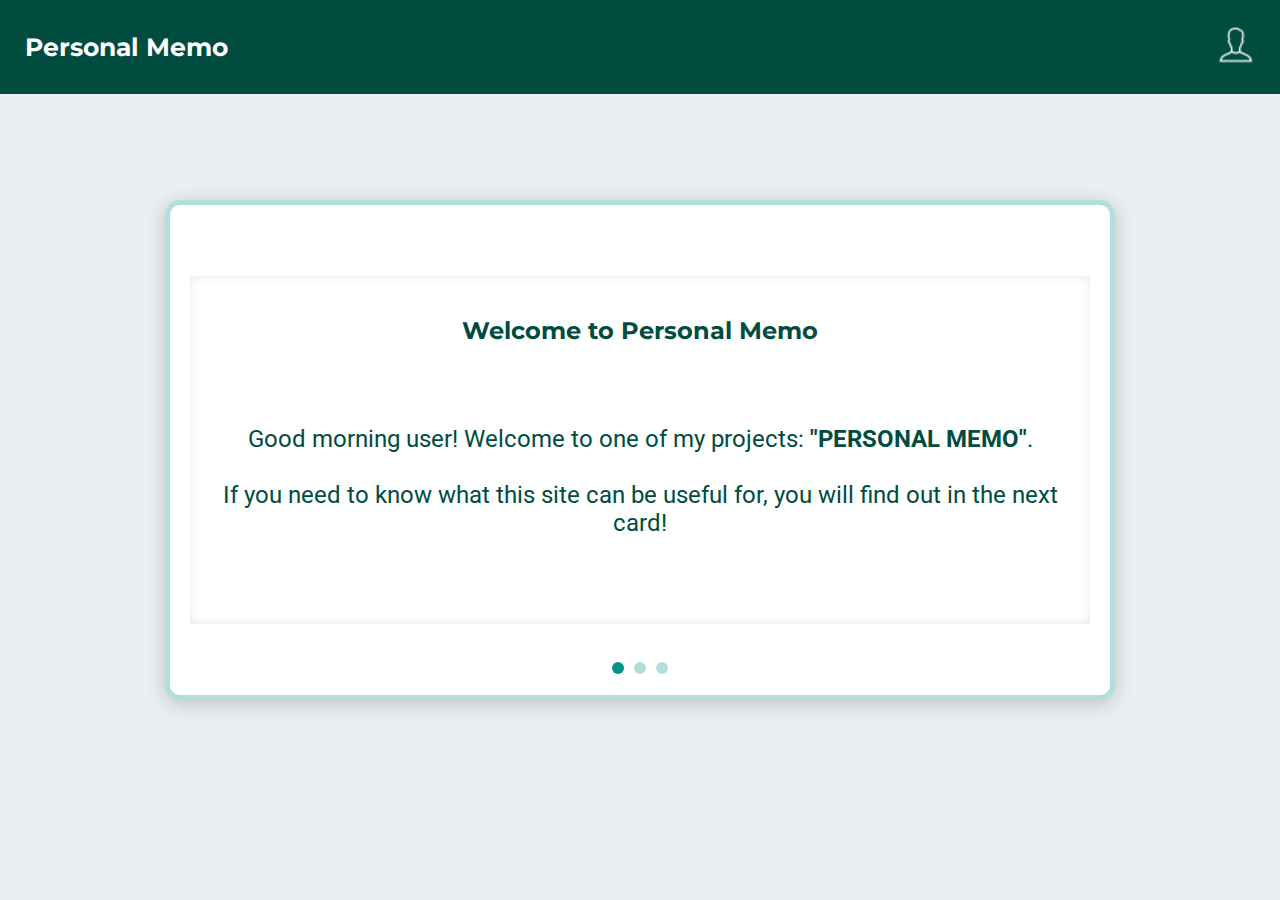
<file: index.html>
<!DOCTYPE html>
<html lang="en">
<head>
    <meta charset="UTF-8">
    <meta name="viewport" content="width=device-width, initial-scale=1.0">
    <title>Personal Memo</title>
    <link rel="stylesheet" href="static/css/index.css">
    <link rel="icon" href="static/images/logo.png" alt="">
</head>
<body>
    <header>
        <div class="logo">
            <a class="content-logo" href="index.html">Personal Memo</a>
        </div> 
        <div class="register-login">
            <a class="redirect-icon" href="#">
                <img src="static/images/unknown-user.png" alt="User Icon">
            </a>
        </div>
    </header>
    <div class="carousel-wrapper">
        <div class="carousel-container">
            <div class="cards">
                <div class="card active">
                    <h2>Welcome to Personal Memo</h2>
                    <p class="card-content"><br><br><span id="timezone-message"></span> user! Welcome to one of my projects: <b>"PERSONAL MEMO"</b>. <br><br>If you need to know what this site can be useful for, you will find out in the next card!</p>
                </div>
                <div class="card">
                    <h2>A little more...</h2>
                    <p class="card-content"><b>Personal Memo</b> is a <u>secure and user-friendly digital space</u> for organizing your 
                        <b><i>thoughts</i></b>, <b><i>memories</i></b>, and <b><i>plans</i></b>. It offers private journals, a memory vault for storing photos and milestones, 
                        to-do lists, customizable templates, advanced search and tagging, multi-device syncing, and strong privacy features.</p>
                    <div class="button">
                        <a href="#">Click Me!</a>
                    </div>
                </div>
                <div class="card">
                    <h2>Contact Me</h2>
                    <p class="card-content">If you need to contact me... <br><br><i>maybe you found some visual bug or you want <br>to know more information about this site</i><br><br> do not hesitate to contact me by clicking the button below me!</p>
                    <div class="button">
                        <a href="#">Click Me!</a>
                    </div>
                </div>
            </div>
            <div class="indicators">
                <span class="indicator active" data-index="0"></span>
                <span class="indicator" data-index="1"></span>
                <span class="indicator" data-index="2"></span>
            </div>
        </div>
    </div>
    <script>
        document.addEventListener("DOMContentLoaded", function() {
            const now = new Date();
            const hours = now.getHours();
            let message = '';

            if (hours >= 6 && hours < 12) {
                message = "Good morning";
            } else if (hours >= 12 && hours < 19) {
                message = "Good afternoon";
            } else {
                message = "Good night";
            }

            document.getElementById('timezone-message').textContent = message;
        });

        let currentIndex = 0;
        const cards = document.querySelectorAll('.card');
        const indicators = document.querySelectorAll('.indicator');

        function updateCarousel(index) {
            const offset = -index * 100;
            document.querySelector('.cards').style.transform = `translateX(${offset}%)`;

            indicators.forEach(indicator => indicator.classList.remove('active'));
            indicators[index].classList.add('active');
        }

        function nextCard() {
            currentIndex = (currentIndex + 1) % cards.length;
            updateCarousel(currentIndex);
        }

        function selectCard(event) {
            const index = parseInt(event.target.getAttribute('data-index'));
            currentIndex = index;
            updateCarousel(currentIndex);
        }

        setInterval(nextCard, 8000);
        indicators.forEach(indicator => indicator.addEventListener('click', selectCard));
    </script>
</body>
</html>
</file>
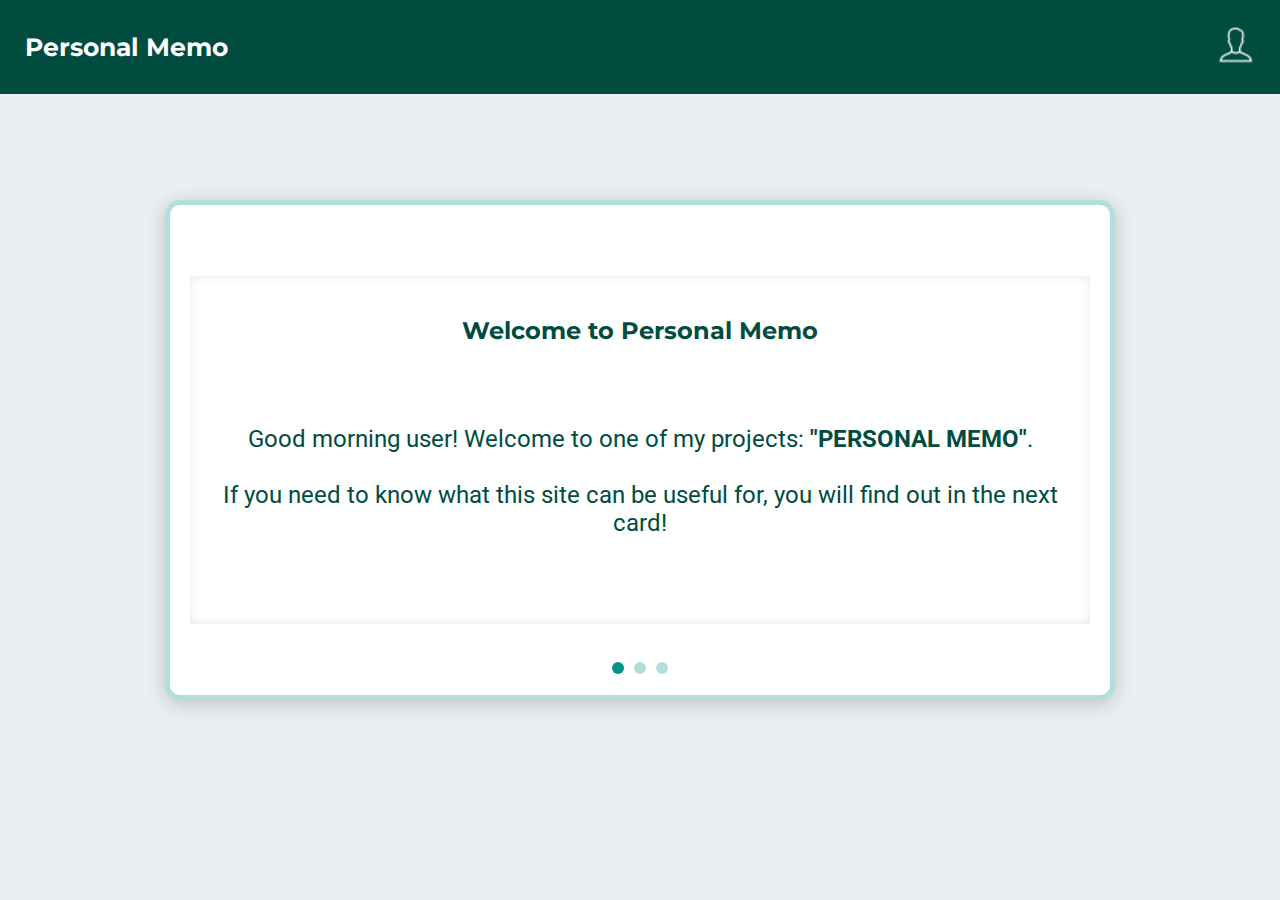
<file: template/index.html>
<!DOCTYPE html>
<html lang="en">
<head>
    <meta charset="UTF-8">
    <meta name="viewport" content="width=device-width, initial-scale=1.0">
    <title>Personal Memo</title>
    <link rel="stylesheet" href="/static/css/index.css">
    <link rel="icon" href="/static/images/logo.png" alt="">
</head>
<body>
    <header>
        <div class="logo">
            <a class="content-logo" href="index.html">Personal Memo</a>
        </div> 
        <div class="register-login">
            <a class="redirect-icon" href="/template/register-login.html">
                <img src="/static/images/unknown-user.png" alt="User Icon">
            </a>
        </div>
    </header>
    <div class="carousel-wrapper">
        <div class="carousel-container">
            <div class="cards">
                <div class="card active">
                    <h2>Welcome to Personal Memo</h2>
                    <p class="card-content"><br><br><span id="timezone-message"></span> user! Welcome to one of my projects: <b>"PERSONAL MEMO"</b>. <br><br>If you need to know what this site can be useful for, you will find out in the next card!</p>
                </div>
                <div class="card">
                    <h2>A little more...</h2>
                    <p class="card-content"><b>Personal Memo</b> is a <u>secure and user-friendly digital space</u> for organizing your 
                        <b><i>thoughts</i></b>, <b><i>memories</i></b>, and <b><i>plans</i></b>. It offers private journals, a memory vault for storing photos and milestones, 
                        to-do lists, customizable templates, advanced search and tagging, multi-device syncing, and strong privacy features.</p>
                    <div class="button">
                        <a href="#">Click Me!</a>
                    </div>
                </div>
                <div class="card">
                    <h2>Contact Me</h2>
                    <p class="card-content">If you need to contact me... <br><br><i>maybe you found some visual bug or you want <br>to know more information about this site</i><br><br> do not hesitate to contact me by clicking the button below me!</p>
                    <div class="button">
                        <a href="#">Click Me!</a>
                    </div>
                </div>
            </div>
            <div class="indicators">
                <span class="indicator active" data-index="0"></span>
                <span class="indicator" data-index="1"></span>
                <span class="indicator" data-index="2"></span>
            </div>
        </div>
    </div>
    <script>
        document.addEventListener("DOMContentLoaded", function() {
            const now = new Date();
            const hours = now.getHours();
            let message = '';

            if (hours >= 6 && hours < 12) {
                message = "Good morning";
            } else if (hours >= 12 && hours < 19) {
                message = "Good afternoon";
            } else {
                message = "Good night";
            }

            document.getElementById('timezone-message').textContent = message;
        });

        let currentIndex = 0;
        const cards = document.querySelectorAll('.card');
        const indicators = document.querySelectorAll('.indicator');

        function updateCarousel(index) {
            const offset = -index * 100;
            document.querySelector('.cards').style.transform = `translateX(${offset}%)`;

            indicators.forEach(indicator => indicator.classList.remove('active'));
            indicators[index].classList.add('active');
        }

        function nextCard() {
            currentIndex = (currentIndex + 1) % cards.length;
            updateCarousel(currentIndex);
        }

        function selectCard(event) {
            const index = parseInt(event.target.getAttribute('data-index'));
            currentIndex = index;
            updateCarousel(currentIndex);
        }

        setInterval(nextCard, 8000);
        indicators.forEach(indicator => indicator.addEventListener('click', selectCard));
    </script>
</body>
</html>
</file>
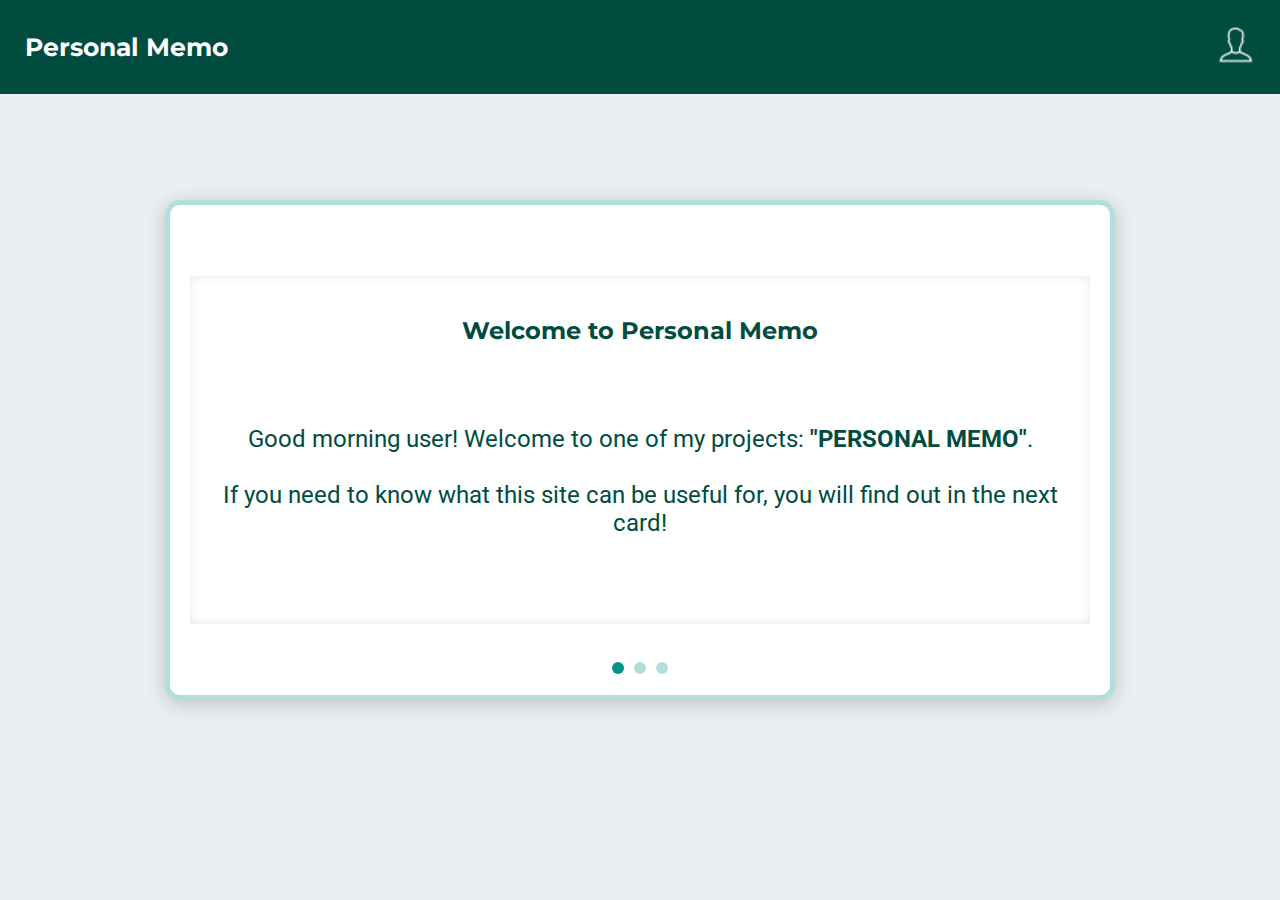
<file: templates/index.html>
<!DOCTYPE html>
<html lang="en">
<head>
    <meta charset="UTF-8">
    <meta name="viewport" content="width=device-width, initial-scale=1.0">
    <title>Personal Memo</title>
    <link rel="stylesheet" href="/static/css/index.css">
    <link rel="icon" href="/static/images/logo.png" alt="">
</head>
<body>
    <header>
        <div class="logo">
            <a class="content-logo" href="index.html">Personal Memo</a>
        </div> 
        <div class="register-login">
            <a class="redirect-icon" href="{{ url_for('static', filename='css/register-login.css') }}">
                <img src="/static/images/unknown-user.png" alt="User Icon">
            </a>
        </div>
    </header>
    <div class="carousel-wrapper">
        <div class="carousel-container">
            <div class="cards">
                <div class="card active">
                    <h2>Welcome to Personal Memo</h2>
                    <p class="card-content"><br><br><span id="timezone-message"></span> user! Welcome to one of my projects: <b>"PERSONAL MEMO"</b>. <br><br>If you need to know what this site can be useful for, you will find out in the next card!</p>
                </div>
                <div class="card">
                    <h2>A little more...</h2>
                    <p class="card-content"><b>Personal Memo</b> is a <u>secure and user-friendly digital space</u> for organizing your 
                        <b><i>thoughts</i></b>, <b><i>memories</i></b>, and <b><i>plans</i></b>. It offers private journals, a memory vault for storing photos and milestones, 
                        to-do lists, customizable templates, advanced search and tagging, multi-device syncing, and strong privacy features.</p>
                    <div class="button">
                        <a href="#">Click Me!</a>
                    </div>
                </div>
                <div class="card">
                    <h2>Contact Me</h2>
                    <p class="card-content">If you need to contact me... <br><br><i>maybe you found some visual bug or you want <br>to know more information about this site</i><br><br> do not hesitate to contact me by clicking the button below me!</p>
                    <div class="button">
                        <a href="#">Click Me!</a>
                    </div>
                </div>
            </div>
            <div class="indicators">
                <span class="indicator active" data-index="0"></span>
                <span class="indicator" data-index="1"></span>
                <span class="indicator" data-index="2"></span>
            </div>
        </div>
    </div>
    <script src="/static/js/index.js"></script>
</body>
</html>
</file>
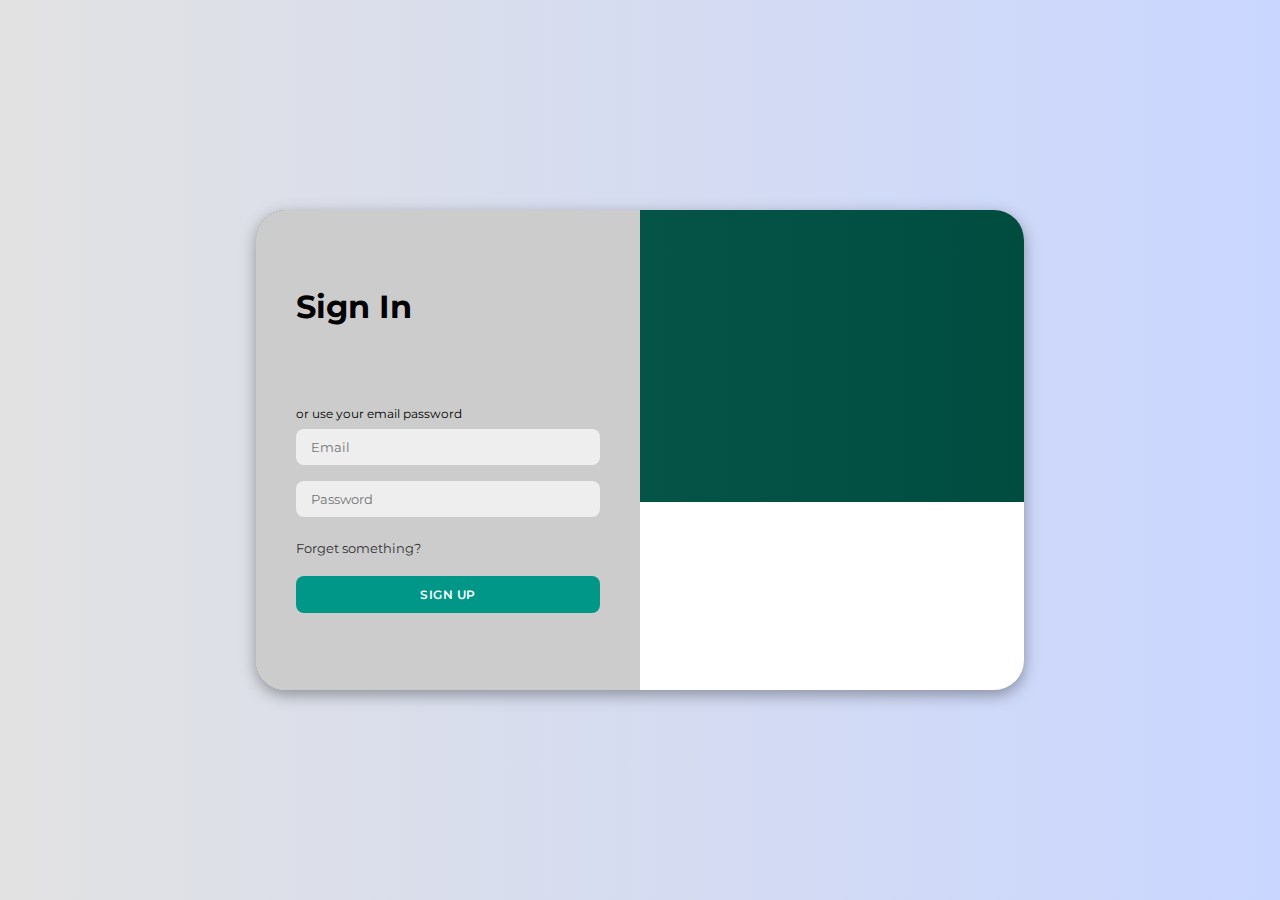
<file: template/register-login.html>
<!DOCTYPE html>
<html lang="en">
<head>
    <meta charset="UTF-8">
    <meta name="viewport" content="width=device-width, initial-scale=1.0">
    <title>Sign up or Log In - Personal Memo</title>
    <link rel="icon" href="static/images/logo.png" alt="">
    <link rel="stylesheet" href="/static/css/register-login.css">
    <link rel="stylesheet" href="https://cdnjs.cloudflare.com/ajax/libs/font-awesome/6.6.0/css/all.min.css" integrity="sha512-Kc323vGBEqzTmouAECnVceyQqyqdsSiqLQISBL29aUW4U/M7pSPA/gEUZQqv1cwx4OnYxTxve5UMg5GT6L4JJg==" crossorigin="anonymous" referrerpolicy="no-referrer" />
</head>
<body>
    <div class="container" id="container">
        <div class="form-container sign-up">
            <form>
                <h1>Create Account</h1>
                <div class="social-icons">
                    <a href="#" class="icon"><i class="fa-brands fa-google"></i></a>
                    <a href="#" class="icon"><i class="fa-brands fa-facebook-f"></i></a>
                    <a href="#" class="icon"><i class="fa-brands fa-github"></i></a>
                    <a href="#" class="icon"><i class="fa-brands fa-linkedin-in"></i></a>
                </div>
                <span>or use your email for registeration</span>
                <input type="text"
                placeholder="Name">
                <input type="email"
                placeholder="Email">
                <input type="password"
                placeholder="Password">
                <button>Sign Up</button>
            </form>
        </div>

        <div class="form-container sign-in">
            <form>
                <h1>Sign In</h1>
                <div class="social-icons">
                    <a href="#" class="icon"><i class="fa-brands fa-google"></i></a>
                    <a href="#" class="icon"><i class="fa-brands fa-facebook-f"></i></a>
                    <a href="#" class="icon"><i class="fa-brands fa-github"></i></a>
                    <a href="#" class="icon"><i class="fa-brands fa-linkedin-in"></i></a>
                </div>
                <span>or use your email password</span>
                <input type="email"
                placeholder="Email">
                <input type="password"
                placeholder="Password">
                <a href="#">Forget something?</a>
                <button>Sign Up</button>
            </form>
        </div>

        <div class="toogle-container">
            <div class="toggle">
                <div class="toogle-panel toggle-left">
                    <h1>Welcome Back!</h1>
                    <p>Enter your personal details to enter your personal space! :D</p>
                    <button class="hidden" id="login">Sign In</button>
                </div>
                <div class="toogle-panel toggle-right">
                    <h1>Hello User!</h1>
                    <p>Register with your personal details to enter in your new personal space! :D</p>
                    <button class="hidden" id="register">Sign Up</button>
                </div>
            </div>
        </div>
    </div>
    <script>

    </script>
</body>
</html>
</file>
<file: static/css/index.css>
/* Importa i font da Google Fonts */
@import url('https://fonts.googleapis.com/css2?family=Open+Sans:wght@400;600&family=Roboto:wght@400;700&family=Montserrat:wght@700&display=swap');

html, body {
    box-sizing: border-box;
    margin: 0;
    padding: 0;
    background-color: #EAF0F1;
    font-family: 'Open Sans', Arial, sans-serif; /* Font del corpo */
    height: 100vh; /* Imposta l'altezza del body per facilitare il centraggio verticale */
}

header {
    background-color: #004D40;
    padding: 25px;
    display: flex;
    justify-content: space-between;
    align-items: center;
    color: #FFFFFF;
    font-family: 'Roboto', 'Helvetica Neue', sans-serif; /* Font dell'header */
}

.logo a {
    text-decoration: none;
    color: #FFFFFF;
    font-family: 'Montserrat', 'Poppins', sans-serif; /* Font del logo */
    font-size: 25px;
    font-weight: bold;
}

.content-logo:hover {
    color: #B2DFDB; /* Colore di hover per il logo */
}

.register-login .redirect-icon img {
    width: 40px;
    height: 40px;
    border-radius: 20%;
}

.register-login img:hover {
    transform: scale(1.1); /* Effetto zoom al passaggio del mouse */
}

/* Stili del carosello */
.carousel-wrapper {
    width: 80%; 
    max-width: 900px; /* Dimensione massima per il carosello */
    height: 50vh; 
    border: 5px solid #B2DFDB;
    border-radius: 15px; 
    padding: 20px; 
    box-shadow: 0 4px 20px rgba(0, 0, 0, 0.2);
    background-color: #FFFFFF;
    position: absolute;
    top: 50%;
    left: 50%;
    transform: translate(-50%, -50%);
}

/* Stili del carosello e indicatori */
.carousel-container {
    width: 100%; 
    height: 100%; 
    overflow: hidden; 
    position: relative;
    display: flex;
    justify-content: center; 
    align-items: center; 
}

.cards {
    display: flex;
    transition: transform 0.5s ease-in-out;
    width: 300%; /* Adjusted for 3 cards */
}

.card {
    flex: 0 0 100%;
    background-color: #FFFFFF;
    padding: 20px;
    box-shadow: inset 0px 0px 10px rgba(0, 0, 0, 0.1);
    text-align: center;
    box-sizing: border-box;
    font-family: 'Open Sans', Arial, sans-serif; /* Font del testo della card */
}



.card h2 {
    font-family: 'Montserrat', sans-serif; /* Font del titolo nella card */
    color: #004D40;
    margin-bottom: 10px;
}

.card-content {
    font-size: 24px; /* Adjusted for better readability */
    font-family: 'Roboto', sans-serif; /* Font del testo nella card */
    color: #004D40;
}

.button a {
    display: inline-block;
    padding: 12px 25px; /* Spaziatura interna del bottone */
    font-size: 16px; /* Dimensione del testo */
    font-weight: bold; /* Spessore del testo */
    font-family: 'Montserrat', sans-serif; /* Font del bottone */
    color: #FFFFFF; /* Colore del testo */
    background-color: #009688; /* Colore di sfondo */
    border-radius: 5px; /* Angoli arrotondati */
    text-align: center; /* Centra il testo */
    text-decoration: none; /* Rimuove la sottolineatura */
    transition: background-color 0.3s ease, transform 0.3s ease; /* Effetti di transizione */
    box-shadow: 0 4px 15px rgba(0, 0, 0, 0.2); /* Ombra del bottone */
}

.button a:hover {
    background-color: #00796B; /* Cambia colore di sfondo al passaggio del mouse */
    transform: translateY(-2px); /* Effetto di sollevamento al passaggio del mouse */
    box-shadow: 0 6px 20px rgba(0, 0, 0, 0.3); /* Ombra aumentata al passaggio del mouse */
}

.button a:active {
    background-color: #004D40; /* Colore di sfondo quando il bottone viene cliccato */
    transform: translateY(0); /* Riporta il bottone alla posizione originale */
    box-shadow: 0 4px 15px rgba(0, 0, 0, 0.2); /* Rimuove l'ombra aumentata */
}

/* Indicatori del carosello */
.indicators {
    position: absolute;
    bottom: 1px;
    left: 50%;
    transform: translateX(-50%);
    display: flex;
    gap: 10px;
}

.indicator {
    width: 12px; /* Increased size for better visibility */
    height: 12px;
    background-color: #B2DFDB;
    border-radius: 50%;
    cursor: pointer;
    transition: background-color 0.3s;
}

.indicator.active {
    background-color: #009688;
}

/* Media queries per la responsività */
@media (max-width: 768px) {
    .carousel-wrapper {
        width: 90%; 
        height: auto;
        padding: 10px;
    }

    .card-content {
        font-size: 16px;
    }

    .register-login .redirect-icon img {
        width: 30px;
        height: 30px;
    }

    .button a {
        padding: 0.8em 1.6em; /* Riduci il padding su schermi più piccoli */
        font-size: 0.9rem; /* Riduci leggermente la dimensione del testo */
    }
}

@media (max-width: 480px) {
    header {
        flex-direction: column;
        text-align: center;
    }

    .logo a {
        font-size: 20px;
    }

    .button a {
        padding: 0.6em 1.2em; /* Ancora meno padding per i dispositivi molto piccoli */
        font-size: 0.8rem; /* Riduci ulteriormente la dimensione del testo */
    }
}
</file>
<file: static/css/register-login.css>
@import url('https://fonts.googleapis.com/css2?family=Open+Sans:wght@400;600&family=Roboto:wght@400;700&family=Montserrat:wght@700&display=swap');

* {
    box-sizing: border-box;
    margin: 0;
    padding: 0;
    font-family: 'Montserrat', sans-serif;
}

body{
    background-color:  #004D40;
    background: linear-gradient(to right, #e2e2e2, #c9d6ff);
    display: flex;
    align-items: center;
    justify-content: center;
    flex-direction: column;
    height: 100vh;
}

.container{
    background-color: #fff;
    border-radius: 30px;
    box-shadow: 0 5px 15px rgba(0,0,0, 0.35);
    position: relative;
    overflow: hidden;
    width: 768px;
    max-width: 100%;
    min-height: 480px;
}

.container p{
    font-size: 14px;
    line-height: 20px;
    letter-spacing: 0.3px;
    margin: 20px 0;
}

.container span{
    font-size: 12px;

}

.container a{
    color: #333;
    font-size: 13px;
    text-decoration: none;
    margin: 15px 0 10px;
}

.container button{
    background-color: #009688;
    color: #fff;
    font-size: 12px;
    padding: 10px 45px;
    border: 1px solid transparent;
    border-radius: 8px;
    font-weight: 600;
    letter-spacing: 0.5px;
    text-transform: uppercase;
    margin-top: 10px;
    cursor: pointer;
}

.container button.hidden{
    background-color: transparent;
    border-color: #fff;
}

.container form{
    background-color: #ccc;
    display: flex;
    justify-content: center;
    flex-direction: column;
    padding: 0 40px;
    height: 100%;
}

.container input{
    background-color: #eee;
    border: none;
    margin: 8px 0;
    padding: 10px 15px;
    font-size: 13px;
    border-radius: 8px;
    width: 100%;
    outline: none;
}

.form-container{
    position: absolute;
    top: 0;
    height: 100%;
    transition: all 0.6s ease-in-out;
}

.sign-in{
    left: 0;
    width: 50%;
    z-index: 2;
}

.container.active .sign-in {
    transform: translateX(100%);
    z-index: 1;
}

.sign-up {
    left: 0;
    width: 50%;
    z-index: 1;
    transition: all 0.6s ease-in-out;
}

.container.active .sign-up {
    transform: translateX(100%);
    z-index: 2;
}

@keyframes move {
    0%, 49.99% {
        opacity: 0;
        z-index: 1;
    }
    50%, 100% {
        opacity: 1;
        z-index: 2;
    }
}

.social-icons{
    margin: 20px 0;
}

.social-icons a{
    border: 1px solid #ccc;
    border-radius: 20%;
    display: inline-flex;
    justify-content: center;
    align-items: center;
    margin: 0 3px;
    width: 40px;
    height: 40px;
}

.toggle-container{
    position: absolute;
    top: 0;
    left: 50%;
    width: 50%;
    height: 100%;
    overflow: hidden;
    transition: all 0.6s ease-in-out;
    border-radius:  150px 0 0 100px;
    z-index: 1000;
}

.container.active .toggle-container{
    transform: translateX(-100%);
    border-radius: 0 150px 100px 0;
}

.toggle{
    background-color: #004D40;
    height: 100%;
    width: 200%;
    background: linear-gradient(to right, #11695b, #004D40);
    color: #fff;
    position: relative;
    left: -100%;
    height: 100%;
    width: 200%;
    transform: translateX(0);
    transition: all 0.8s ease-in-out;
}

.container.active .toggle{
    transform: translateX(50%);
    transition: all 0.8s ease-in-out;
}

.toggle-panel{
    position: absolute;
    width: 50%;
    height: 100%;
    display: flex;
    align-items: center;
    justify-content: center;
    flex-direction: column;
    padding: 0 30px;
    text-align: center;
    top: 0;
    transform: translateX(0);
    transition: all 0.7s ease-in-out;

}

.toggle-left{
    transform: translateX(-200%);
}

.container.active .toggle-left{
    transform: translateX(0%);
}

.toggle-right{
    right: 0;
    transform: translateX(0);
} 

.container.active .toggle-right{
    transform: translateX(200%);
}
</file>
